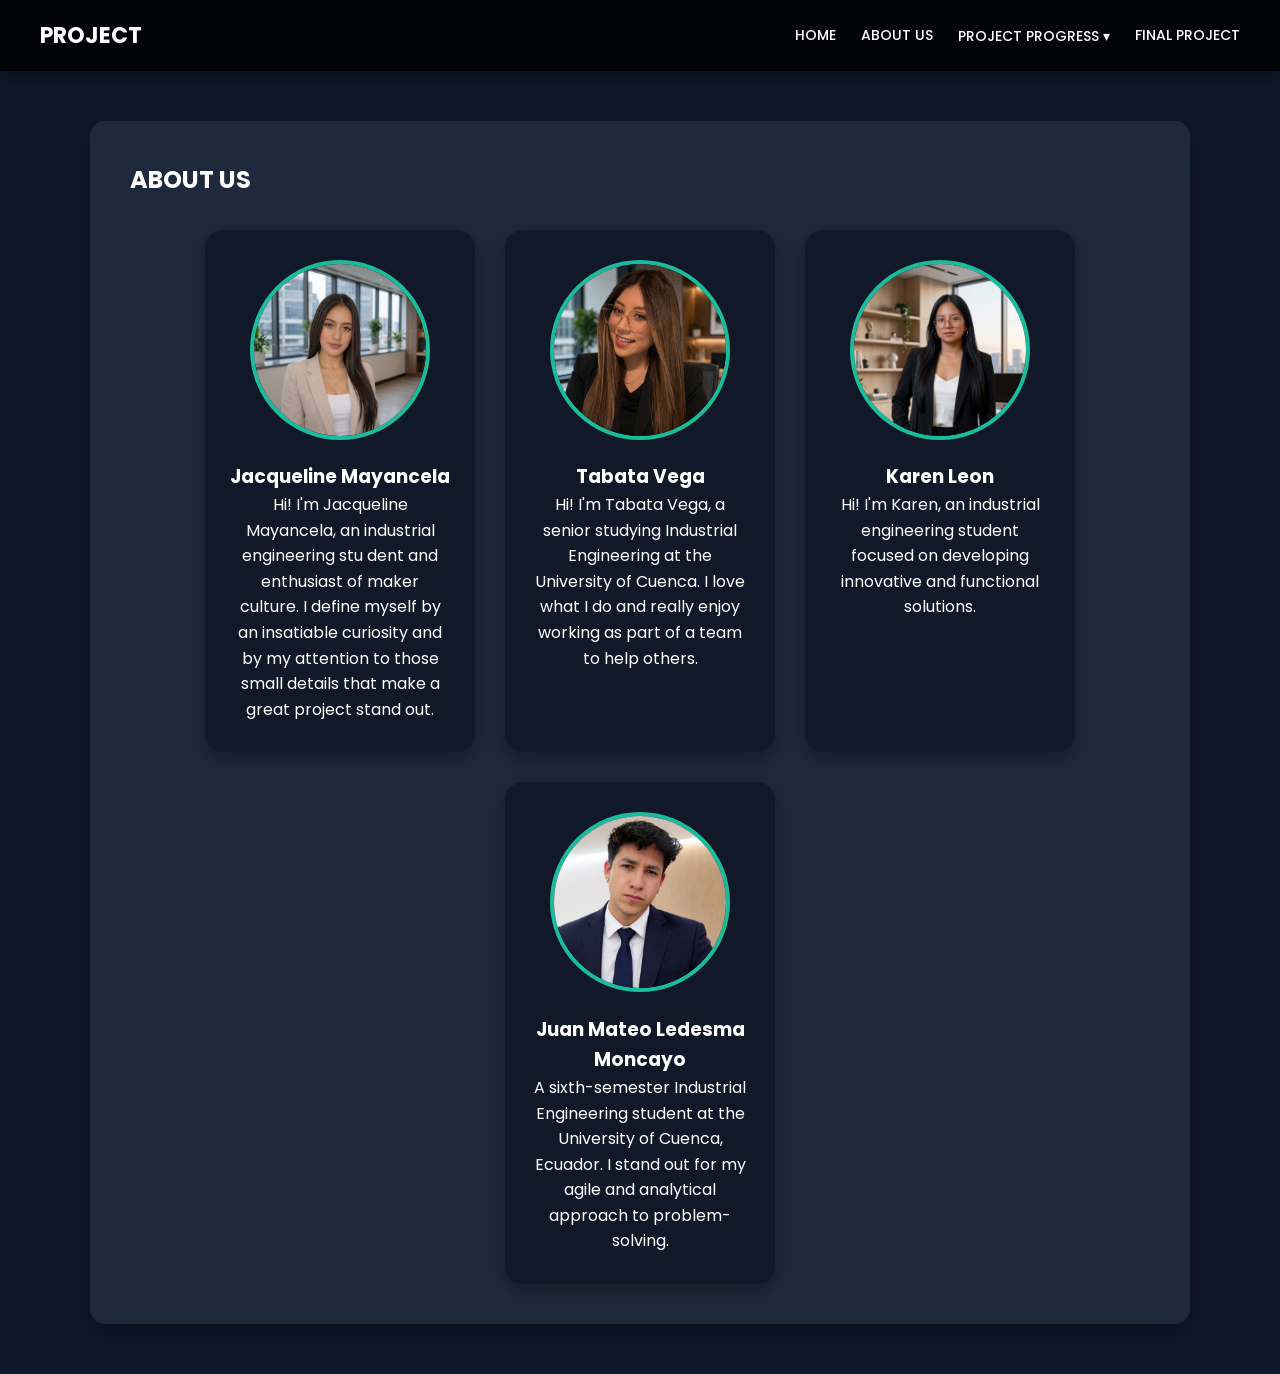
<file: aboutus/aboutus.html>
<!DOCTYPE html>
<html lang="es">
<head>

<meta charset="UTF-8">

<title>About Us</title>

<link rel="stylesheet" href="../css/styles.css">

<link href="https://fonts.googleapis.com/css2?family=Poppins:wght@300;400;700&display=swap" rel="stylesheet">

</head>

<body>

<div class="navbar">

<h1>PROJECT</h1>

<div class="menu">

<a href="/fablab/index.html">HOME</a>

<a href="/fablab/aboutus/aboutus.html">ABOUT US</a>

<div class="dropdown">

<a href="/fablab/#">PROJECT PROGRESS ▾</a>

<div class="dropdown-content">

<a href="/fablab/assignment/W01/W01.html">Assignment 1</a>
<a href="/fablab/assignment/W02/W02.html">Assignment 2</a>
<a href="/fablab/assignment/W03/W03.html">Assignment 3</a>
<a href="/fablab/assignment/W04/W04.html">Assignment 4</a>
<a href="/fablab/assignment/EXI/EXI.html">Midterm Exam</a>
<!--<a href="#">Week 3</a>
<a href="#">Week 4</a>
<a href="#">Week 5</a>-->

</div>

</div>

<a href="/fablab/finalproject/finalproject.html">FINAL PROJECT</a>

</div>

</div>

<div class="section-box">

<h2>ABOUT US</h2>

<div class="team">

<div class="card">

<img src="../image/IMG-1.jpeg">

<h3>Jacqueline Mayancela</h3>

<p>
Hi! I'm Jacqueline Mayancela, an industrial engineering stu dent and enthusiast of maker culture. I define myself by an insatiable curiosity and by my attention to those small details that make a great project stand out.
</p>

</div>


<div class="card">

<img src="../image/IMG-3.png">

<h3>Tabata Vega</h3>

<p>
Hi! I'm Tabata Vega, a senior studying Industrial Engineering at the University of Cuenca. I love what I do and really enjoy working as part of a team to help others.
</p>

</div>


<div class="card">

<img src="../image/IMG-4.jpeg">

<h3>Karen Leon</h3>

<p>
Hi! I'm Karen, an industrial engineering student focused on developing innovative and functional solutions.
</p>

</div>


<div class="card">

<img src="../image/IMG-2.png">

<h3>Juan Mateo Ledesma Moncayo</h3>

<p>
A sixth-semester Industrial Engineering student at the University of Cuenca, Ecuador. I stand out for my agile and analytical approach to problem-solving.
</p>

</div>

</div>

</div>
<script>
document.querySelectorAll('.dropdown > a').forEach(menu => {
  menu.addEventListener('click', function(e){
    if(window.innerWidth <= 768){
      e.preventDefault();
      this.parentElement.classList.toggle('active');
    }
  });
});
</script>
</body>
</html>
</file>
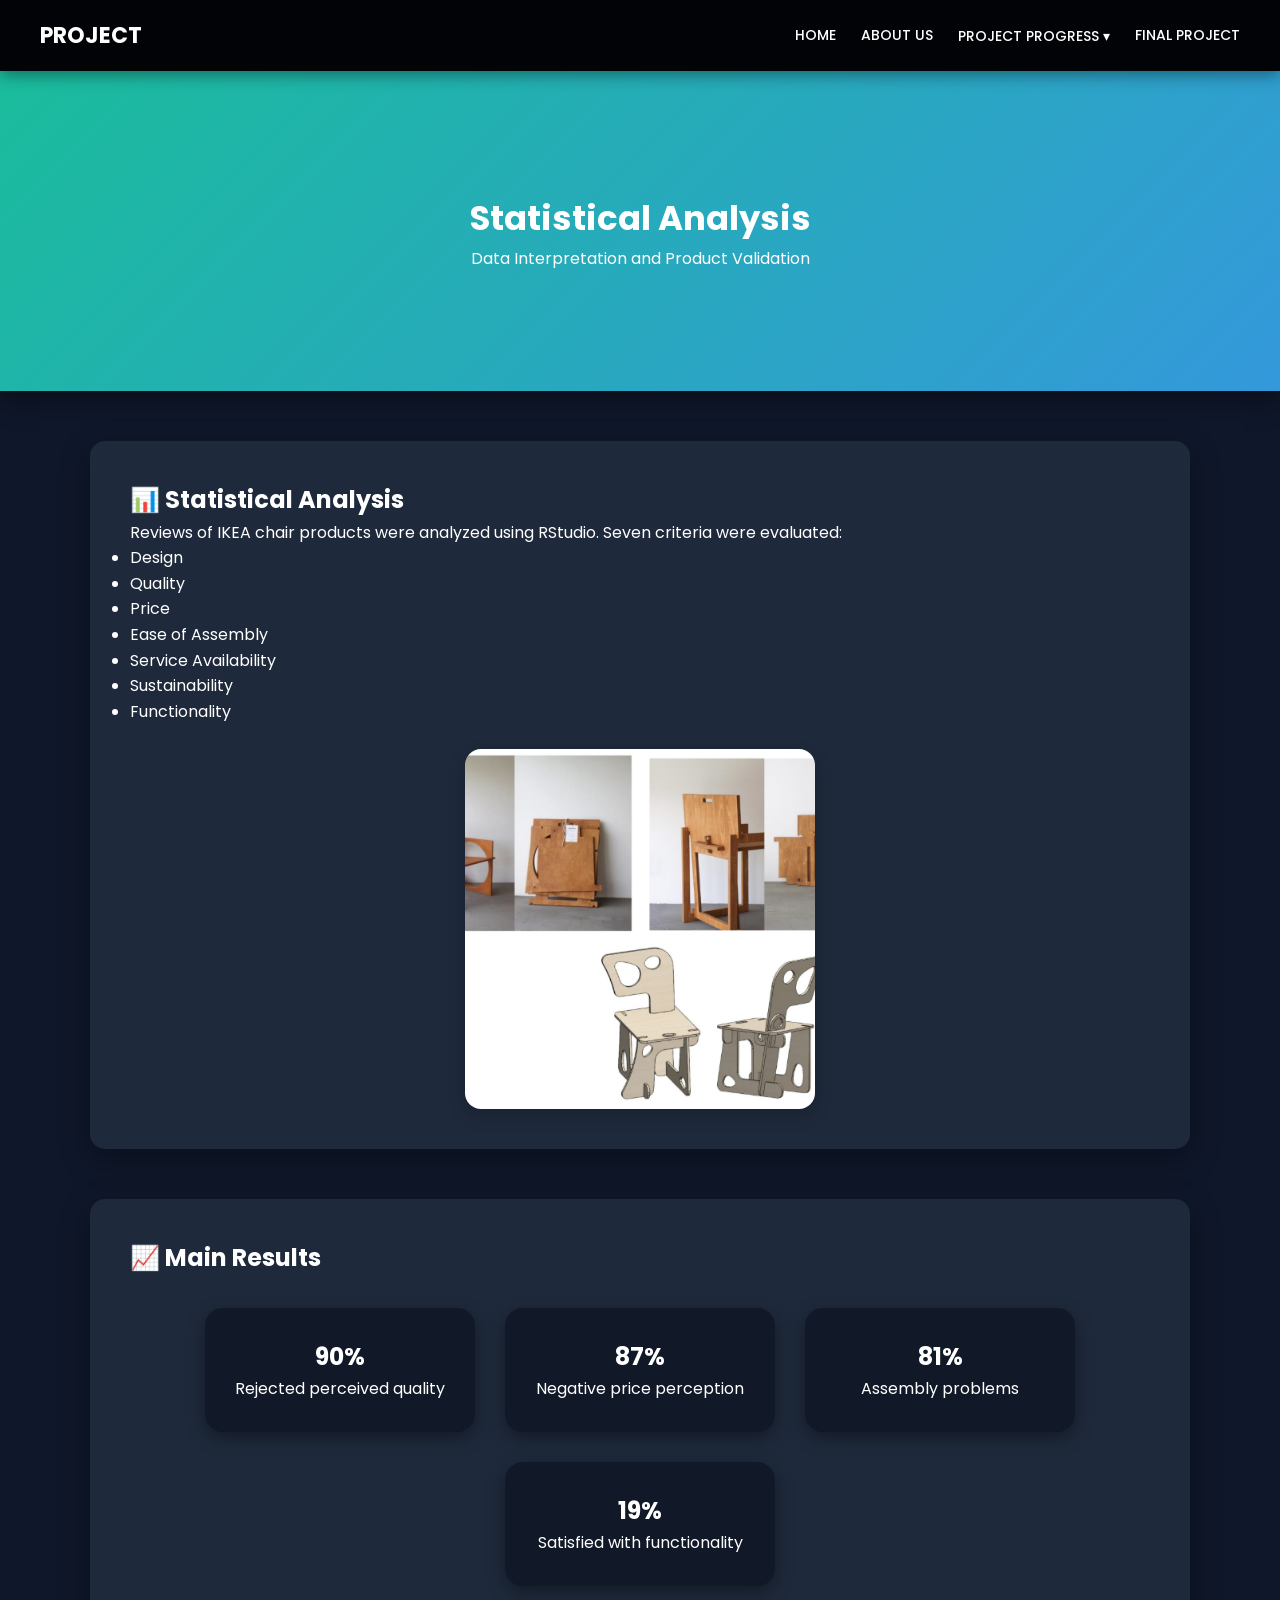
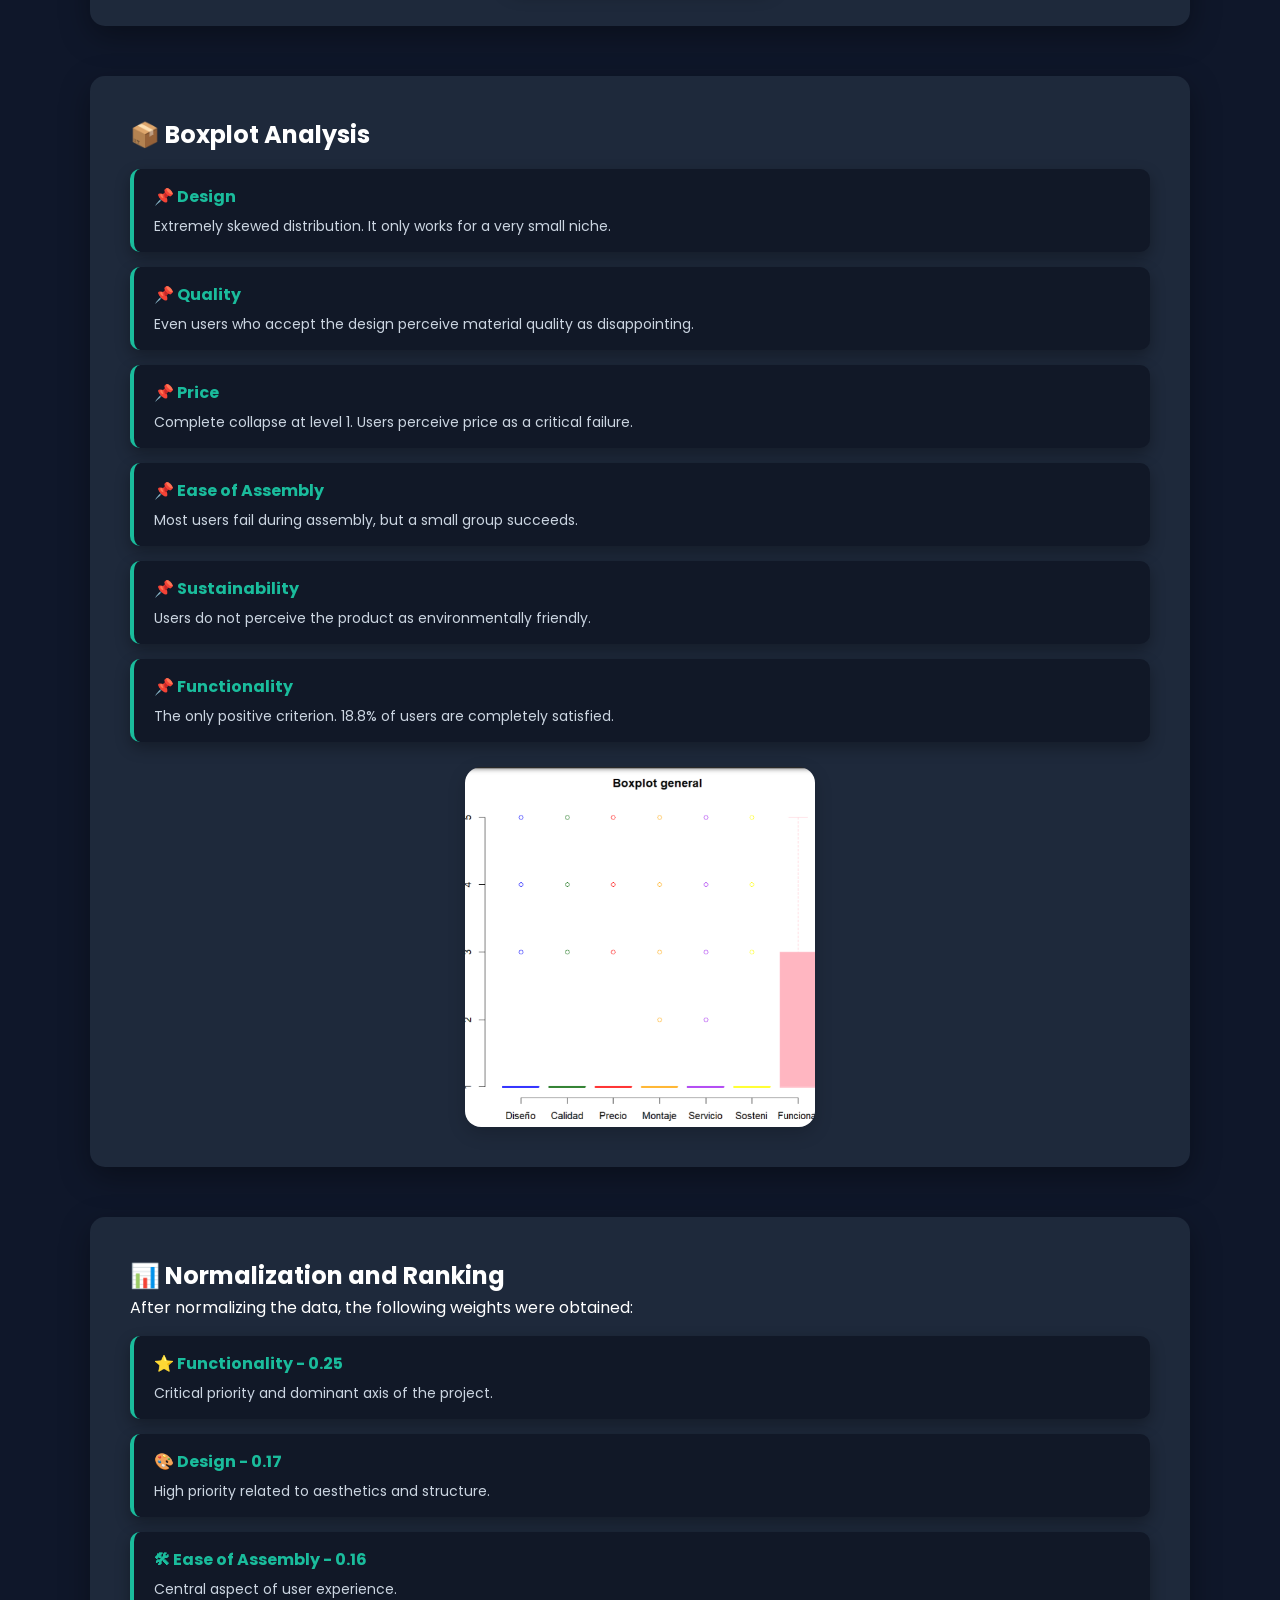
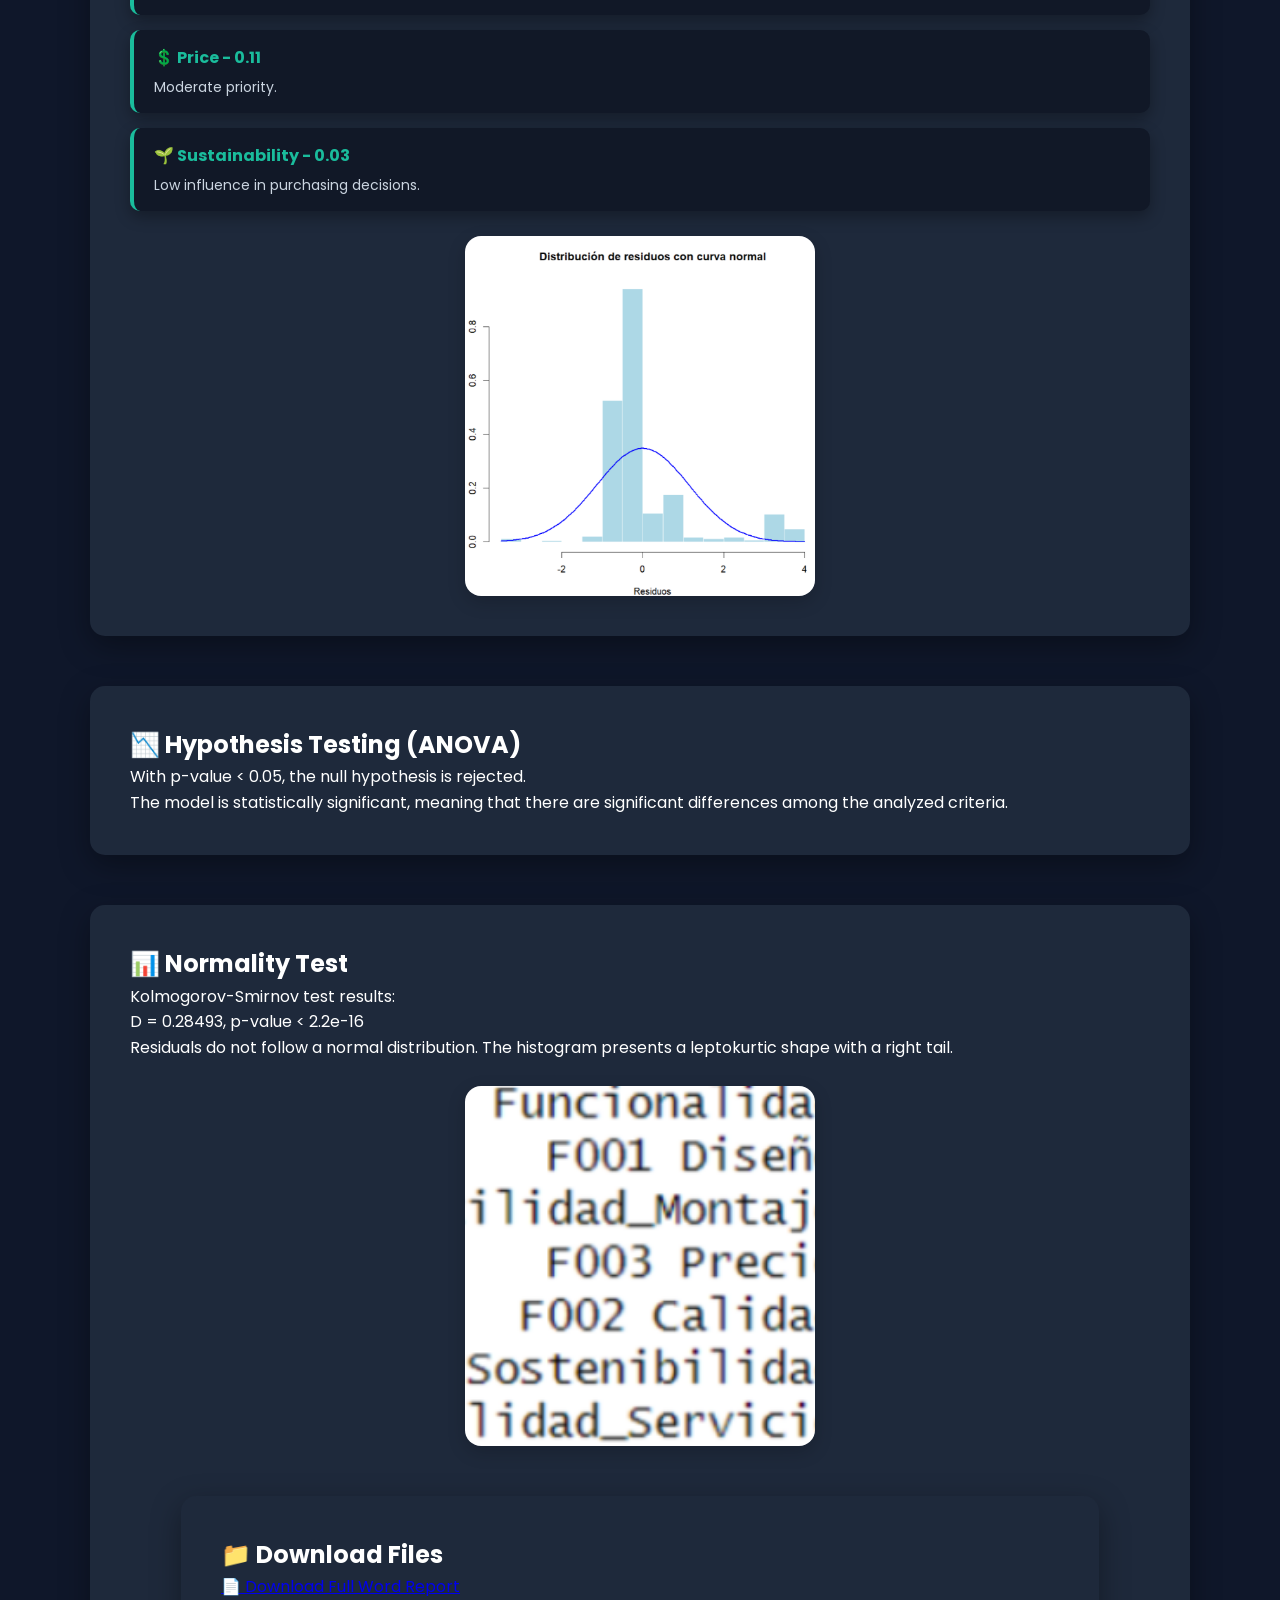
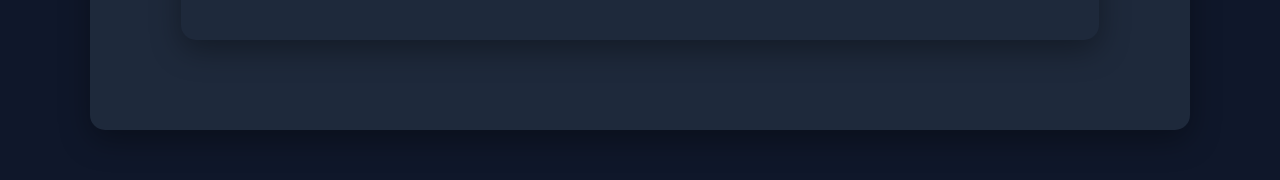
<file: assignment/W02/W02.html>
<!DOCTYPE html>
<html lang="en">

<head>
<meta charset="UTF-8">
<meta name="viewport" content="width=device-width, initial-scale=1.0">

<title>Assignment 02 - Statistical Analysis</title>

<link rel="stylesheet" href="../../css/styles.css">

<link href="https://fonts.googleapis.com/css2?family=Poppins:wght@300;400;600;700&display=swap" rel="stylesheet">

</head>

<body>

<div class="navbar">

<h1>PROJECT</h1>

<div class="menu">

<a href="/fablab/index.html">HOME</a>

<a href="/fablab/aboutus/aboutus.html">ABOUT US</a>

<div class="dropdown">

<a href="/fablab/#">PROJECT PROGRESS ▾</a>

<div class="dropdown-content">

<a href="/fablab/assignment/W01/W01.html">Assignment 1</a>
<a href="/fablab/assignment/W02/W02.html">Assignment 2</a>
<a href="/fablab/assignment/W03/W03.html">Assignment 3</a>
<a href="/fablab/assignment/W04/W04.html">Assignment 4</a>
<a href="/fablab/assignment/EXI/EXI.html">Midterm Exam</a>
</div>

</div>

<a href="/fablab/finalproject/finalproject.html">FINAL PROJECT</a>

</div>

</div>

<section class="hero">

<div>

<h2>Statistical Analysis</h2>

<p>
Data Interpretation and Product Validation
</p>

</div>

</section>

<!-- ===== INTRO ===== -->

<div class="section-box">

<h2>📊 Statistical Analysis</h2>

<p>
Reviews of IKEA chair products were analyzed using RStudio. Seven criteria were evaluated:
</p>

<ul>

<li>Design</li>
<li>Quality</li>
<li>Price</li>
<li>Ease of Assembly</li>
<li>Service Availability</li>
<li>Sustainability</li>
<li>Functionality</li>

</ul>

<div class="blog-image">

<img src="../../image/semana2-12.png">

<div class="preview">
<img src="../../image/semana2-12.png">
</div>

</div>

</div>

<!-- ===== CARDS ===== -->

<div class="section-box">

<h2>📈 Main Results</h2>

<div class="team">

<div class="card">
<h2>90%</h2>
<p>Rejected perceived quality</p>
</div>

<div class="card">
<h2>87%</h2>
<p>Negative price perception</p>
</div>

<div class="card">
<h2>81%</h2>
<p>Assembly problems</p>
</div>

<div class="card">
<h2>19%</h2>
<p>Satisfied with functionality</p>
</div>

</div>

</div>

<!-- ===== BOXPLOTS ===== -->

<div class="section-box">

<h2>📦 Boxplot Analysis</h2>

<div class="steps">

<div class="step">
<h4>📌 Design</h4>
<p>
Extremely skewed distribution. It only works for a very small niche.
</p>
</div>

<div class="step">
<h4>📌 Quality</h4>
<p>
Even users who accept the design perceive material quality as disappointing.
</p>
</div>

<div class="step">
<h4>📌 Price</h4>
<p>
Complete collapse at level 1. Users perceive price as a critical failure.
</p>
</div>

<div class="step">
<h4>📌 Ease of Assembly</h4>
<p>
Most users fail during assembly, but a small group succeeds.
</p>
</div>

<div class="step">
<h4>📌 Sustainability</h4>
<p>
Users do not perceive the product as environmentally friendly.
</p>
</div>

<div class="step">
<h4>📌 Functionality</h4>
<p>
The only positive criterion. 18.8% of users are completely satisfied.
</p>
</div>

</div>

<div class="blog-image">

<img src="../../image/semana2-13.png">

<div class="preview">
<img src="../../image/semana2-13.png">
</div>

</div>

</div>

<!-- ===== NORMALIZATION ===== -->

<div class="section-box">

<h2>📊 Normalization and Ranking</h2>

<p>
After normalizing the data, the following weights were obtained:
</p>

<div class="steps">

<div class="step">
<h4>⭐ Functionality - 0.25</h4>
<p>
Critical priority and dominant axis of the project.
</p>
</div>

<div class="step">
<h4>🎨 Design - 0.17</h4>
<p>
High priority related to aesthetics and structure.
</p>
</div>

<div class="step">
<h4>🛠 Ease of Assembly - 0.16</h4>
<p>
Central aspect of user experience.
</p>
</div>

<div class="step">
<h4>💲 Price - 0.11</h4>
<p>
Moderate priority.
</p>
</div>

<div class="step">
<h4>🌱 Sustainability - 0.03</h4>
<p>
Low influence in purchasing decisions.
</p>
</div>

</div>

<div class="blog-image">

<img src="../../image/semana2-14.png">

<div class="preview">
<img src="../../image/semana2-14.png">
</div>

</div>

</div>

<!-- ===== ANOVA ===== -->

<div class="section-box">

<h2>📉 Hypothesis Testing (ANOVA)</h2>

<p>
With p-value &lt; 0.05, the null hypothesis is rejected.
</p>

<p>
The model is statistically significant, meaning that there are significant differences among the analyzed criteria.
</p>



</div>

<!-- ===== NORMALITY ===== -->

<div class="section-box">

<h2>📊 Normality Test</h2>

<p>
Kolmogorov-Smirnov test results:
</p>

<p>
D = 0.28493, p-value &lt; 2.2e-16
</p>

<p>
Residuals do not follow a normal distribution. The histogram presents a leptokurtic shape with a right tail.
</p>

<div class="blog-image">

<img src="../../image/semana2-15.png">

<div class="preview">
<img src="../../image/semana2-15.png">
</div>

</div>
<div class="section-box">

<h2>📁 Download Files</h2>

<div class="dataset-list">

<a href="Metodología IKEA.pdf" download class="dataset-card">
📄 Download Full Word Report
</a>


<!-- 
<a href="datos_ikea.xlsx" download class="dataset-card">
📊 Download Excel Database
</a>

<a href="datos_ikea.csv" download class="dataset-card">
📁 Download CSV Database
</a>
-->


</div>

</div>
</div>

<script>

document.querySelectorAll('.dropdown > a').forEach(menu => {

menu.addEventListener('click', function(e){

if(window.innerWidth <= 768){

e.preventDefault();

this.parentElement.classList.toggle('active');

}

});

});

</script>

</body>
</html>
</file>
<file: css/styles.css>
/* ===== RESET ===== */

*{
margin:0;
padding:0;
box-sizing:border-box;
}

body{
font-family:'Poppins',sans-serif;
background:#0f172a;
color:white;
line-height:1.6;
}

/* ===== NAVBAR ===== */

.navbar{
display:flex;
justify-content:space-between;
align-items:center;
padding:18px 40px;
background:rgba(0,0,0,0.85);
backdrop-filter:blur(10px);
position:sticky;
top:0;
z-index:1000;
box-shadow:0 4px 15px rgba(0,0,0,0.4);
}

.navbar h1{
font-size:22px;
}

.menu{
display:flex;
gap:25px;
align-items:center;
}

.menu a{
text-decoration:none;
color:white;
font-weight:500;
font-size:14px;
position:relative;
transition:0.3s;
}

/* underline */

.menu a::after{
content:"";
position:absolute;
left:0;
bottom:-5px;
width:0%;
height:2px;
background:#1abc9c;
transition:0.3s;
}

.menu a:hover::after{
width:100%;
}

.menu a:hover{
color:#1abc9c;
}

/* ===== DROPDOWN ===== */

.dropdown{
position:relative;
cursor:pointer;
}

.dropdown-content{
position:absolute;
top:35px;
left:0;
background:#111827;
min-width:180px;
border-radius:12px;
box-shadow:0 10px 25px rgba(0,0,0,0.5);
overflow:hidden;
z-index:999;

/* oculto por defecto */
opacity:0;
transform:translateY(10px);
pointer-events:none;
transition:0.3s;
}

.dropdown-content a{
display:block;
padding:12px 15px;
color:white;
font-size:14px;
transition:0.3s;
}

.dropdown-content a:hover{
background:#1abc9c;
}

/* mostrar */

.dropdown:hover .dropdown-content{
opacity:1;
transform:translateY(0);
pointer-events:auto;
}

/* ===== HERO ===== */

.hero{
height:320px;
display:flex;
justify-content:center;
align-items:center;
text-align:center;
background:linear-gradient(135deg,#1abc9c,#3498db);
box-shadow:0 10px 25px rgba(0,0,0,0.4);
}

.hero h2{
font-size:34px;
}

/* ===== SECTION ===== */

.section-box{
background:#1e293b;
padding:40px;
border-radius:15px;
margin:50px auto;
width:90%;
max-width:1100px;
box-shadow:0 10px 30px rgba(0,0,0,0.35);
}

/* ===== TEAM ===== */

.team{
display:flex;
flex-wrap:wrap;
gap:30px;
justify-content:center;
margin-top:30px;
}

.card{
width:270px;
background:#111827;
border-radius:18px;
padding:30px 25px;
text-align:center;
transition:0.35s;
box-shadow:0 6px 18px rgba(0,0,0,0.35);
}

.card:hover{
transform:translateY(-10px);
}

.card img{
width:180px;
height:180px;
aspect-ratio:1/1;
object-fit:cover;
border-radius:50%;
border:4px solid #1abc9c;
margin-bottom:15px;
transition:0.4s;
}

.card:hover img{
transform:scale(1.08);
}

/* ===== BLOG IMG ===== */


.blog-image {
  display: grid;
  grid-template-columns: repeat(auto-fit, minmax(250px, 1fr));
  gap: 22px;
  margin-top: 25px;
  align-items: stretch;
}

.blog-image img {
  width: 100%;
  height: 260px;
  object-fit: cover;
  border-radius: 16px;
  display: block;
  box-shadow: 0 6px 18px rgba(0, 0, 0, 0.18);
  transition: transform 0.3s ease, box-shadow 0.3s ease, opacity 0.3s ease;
  cursor: pointer;
}

.blog-image img:hover {
  transform: scale(1.03);
  opacity: 0.92;
  box-shadow: 0 10px 25px rgba(0, 0, 0, 0.25);
}

.blog-image:has(img:only-child) {
  grid-template-columns: minmax(280px, 650px);
  justify-content: center;
}

.blog-image:has(img:only-child) img {
  height: 360px;
}

/* 2. Estilos del preview */
.image-preview {
  display: none;
  position: fixed;
  z-index: 9999;
  padding: 30px;
  left: 0;
  top: 0;
  width: 100%;
  height: 100%;
  background-color: rgba(0, 0, 0, 0.9);
  justify-content: center;
  align-items: center;
}

.image-preview img {
  max-width: 90%;
  max-height: 85%;
  border-radius: 15px;
  box-shadow: 0 0 25px rgba(255, 255, 255, 0.3);
}

.close-preview {
  position: absolute;
  top: 20px;
  right: 35px;
  color: white;
  font-size: 45px;
  font-weight: bold;
  cursor: pointer;
}

/* 3. Responsive */
@media (max-width: 768px) {
  .blog-image {
    grid-template-columns: 1fr;
    gap: 18px;
  }

  .blog-image img {
    height: 230px;
  }

  .blog-image:has(img:only-child) img {
    height: 260px;
  }
}
/* ===== BLOG MODERNO ===== */

.intro{
font-size:16px;
color:#cbd5e1;
margin-bottom:30px;
text-align:center;
}

.blog-grid{
display:grid;
grid-template-columns:1fr 1fr;
gap:30px;
align-items:center;
}

.blog-text h3{
margin-bottom:10px;
color:#1abc9c;
}

.blog-text p{
margin-bottom:15px;
color:#cbd5e1;
}

.blog-text ul{
padding-left:20px;
color:#cbd5e1;
}


/* ===== BLOG IMAGE PREVIEW (SIN ZOOM, CON EXPANSIÓN REAL) ===== */

.blog-image{
    display: flex;
    flex-direction: row;
    justify-content: center;
    align-items: flex-start;
    gap: 20px;
    flex-wrap: wrap;
}

.blog-image img{
    width: 45%;
    max-width: 350px;
    height: auto;
    object-fit: cover;
    display: block;
}

/* fondo oscuro */
.blog-image::after{
content:"";
position:fixed;
top:0;
left:0;
width:100%;
height:100%;
background:rgba(0,0,0,0.7);
opacity:0;
pointer-events:none;
transition:0.3s;
z-index:999;
}

/* imagen grande */
.blog-image .preview{
position:fixed;
top:50%;
left:50%;
transform:translate(-50%, -50%) scale(0.9);
max-width:90%;
max-height:90%;
opacity:0;
pointer-events:none;
transition:0.3s;
z-index:1000;
}

.blog-image .preview img{
width:auto;
height:auto;
max-width:100%;
max-height:90vh;
border-radius:12px;
}

/* activar */
.blog-image:hover::after{
opacity:1;
}

.blog-image:hover .preview{
opacity:1;
transform:translate(-50%, -50%) scale(1);
pointer-events:auto;
}
/* ===== STEPS (BITÁCORA) ===== */

.steps{
display:flex;
flex-direction:column;
gap:15px;
margin-top:15px;
}

.step{
background:#111827;
padding:15px 20px;
border-radius:10px;
border-left:4px solid #1abc9c;
box-shadow:0 6px 15px rgba(0,0,0,0.3);
transition:0.3s;
}

.step:hover{
transform:translateX(5px);
}

.step h4{
margin-bottom:5px;
color:#1abc9c;
}

.step p{
color:#cbd5e1;
font-size:14px;
}
/* responsive */

@media (max-width:768px){

.blog-grid{
grid-template-columns:1fr;
}

.blog-image img{
height:250px;
}

}
/* ===== RESPONSIVE ===== */

@media (max-width:768px){

.navbar{
flex-direction:column;
gap:10px;
}

.menu{
flex-direction:column;
gap:10px;
}

/* dropdown en móvil */

.dropdown-content{
position:static;
opacity:1;
transform:none;
pointer-events:auto;
display:none;
}

.dropdown.active .dropdown-content{
display:block;
}
/* ===== DASHBOARD FULL WIDTH ===== */

.full-dashboard{
width:100vw;
margin-left:calc(-50vw + 50%);
margin-top:40px;
}

/* header */
.dashboard-header{
display:flex;
justify-content:space-between;
align-items:center;
padding:20px 40px;
background:#1e293b;
color:white;
}

.dashboard-header h2{
font-size:22px;
color:#1abc9c;
}

/* botón */
.fullscreen-btn{
background:#1abc9c;
border:none;
padding:10px 18px;
border-radius:8px;
color:white;
cursor:pointer;
font-weight:600;
transition:0.3s;
}

.fullscreen-btn:hover{
background:#16a085;
transform:scale(1.05);
}

/* ===== VIDEO SECTION ===== */

.video-container{
display:flex;
align-items: center;
justify-content:center;
margin-top:25px;    
}

.video-container video{
width: 300px;
border-radius:18px;
box-shadow:0 15px 40px rgba(0,0,0,0.5);
transition:0.3s;
}

/* efecto elegante */
.video-container video:hover{
transform:scale(1.01);
}
/* contenedor */
.dashboard-container{
width:100%;
height:92vh; /* 🔥 MÁS GRANDE */
background:#111827;
}

/* iframe */
.dashboard-container iframe{
width:100%;
height:100%;
border:none;
}



/* mobile */
@media (max-width:768px){
.dashboard-container{
height:75vh;
}
}
}
</file>
